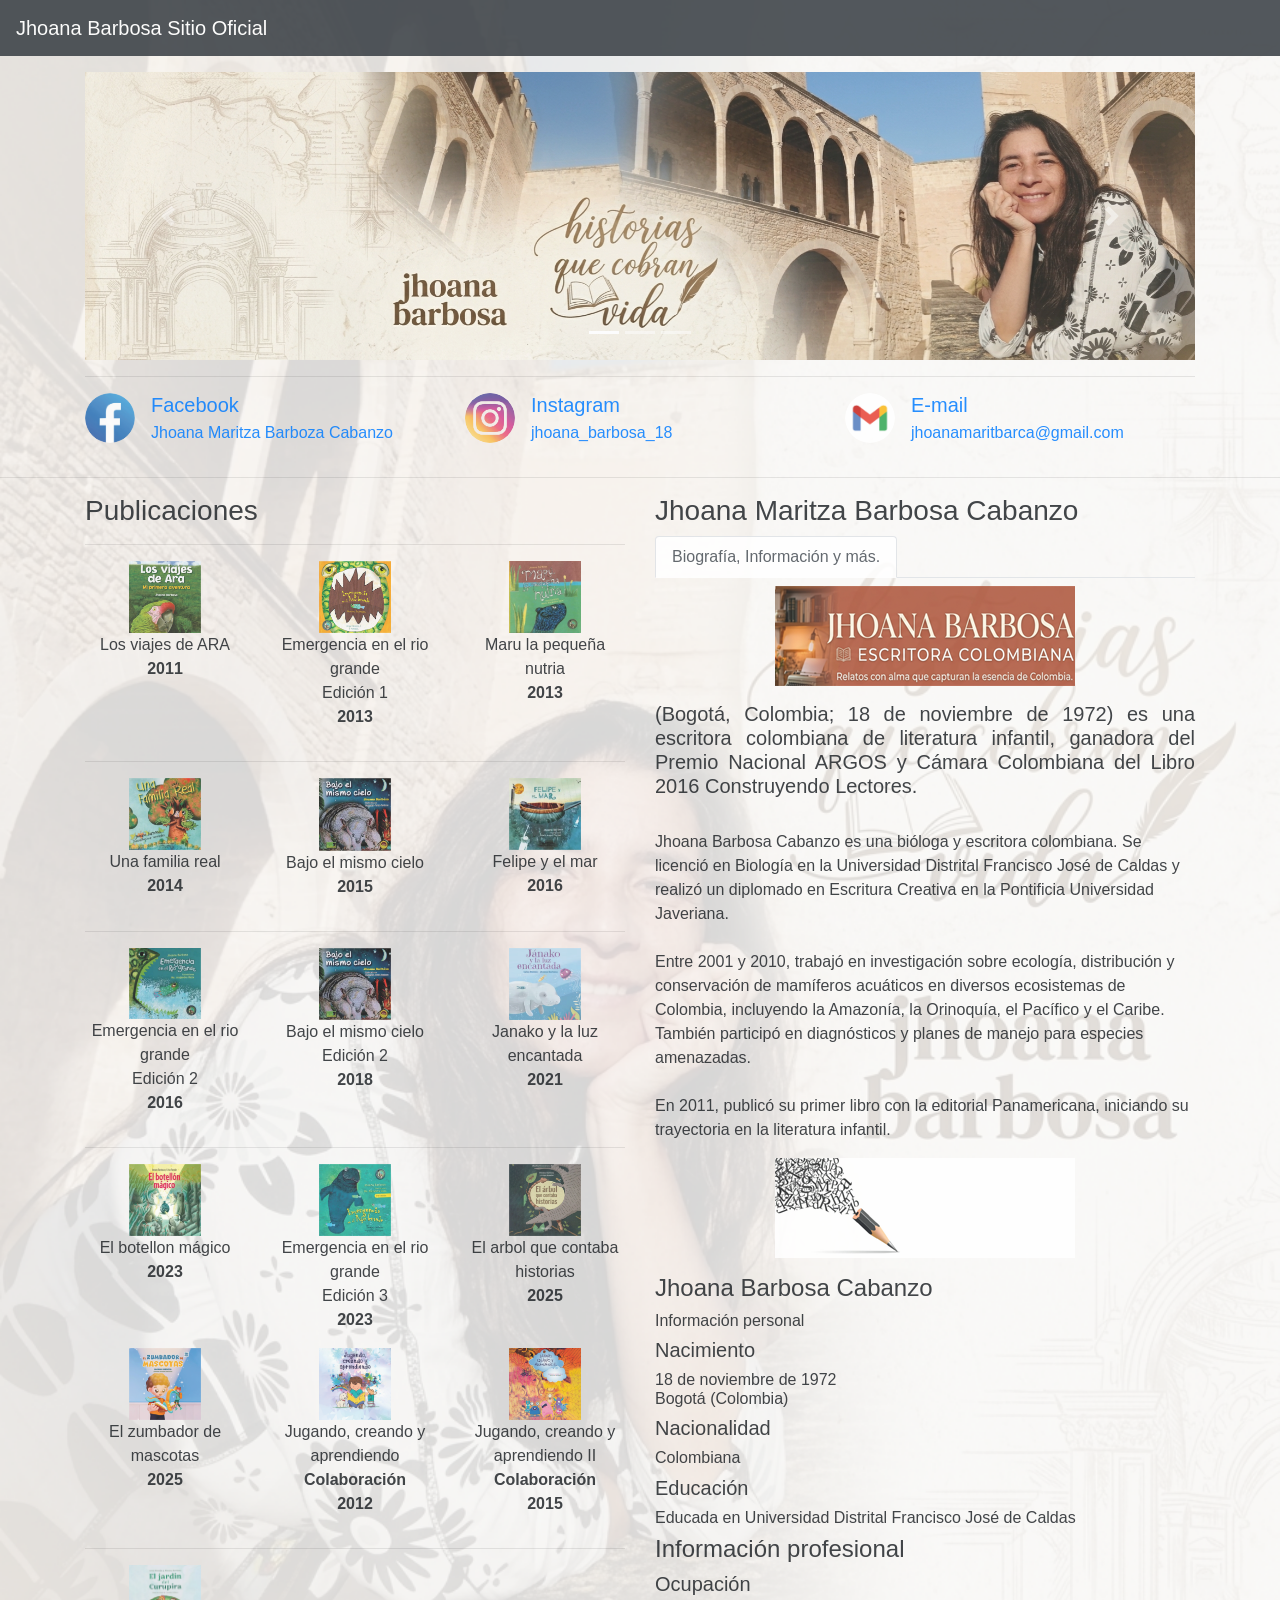
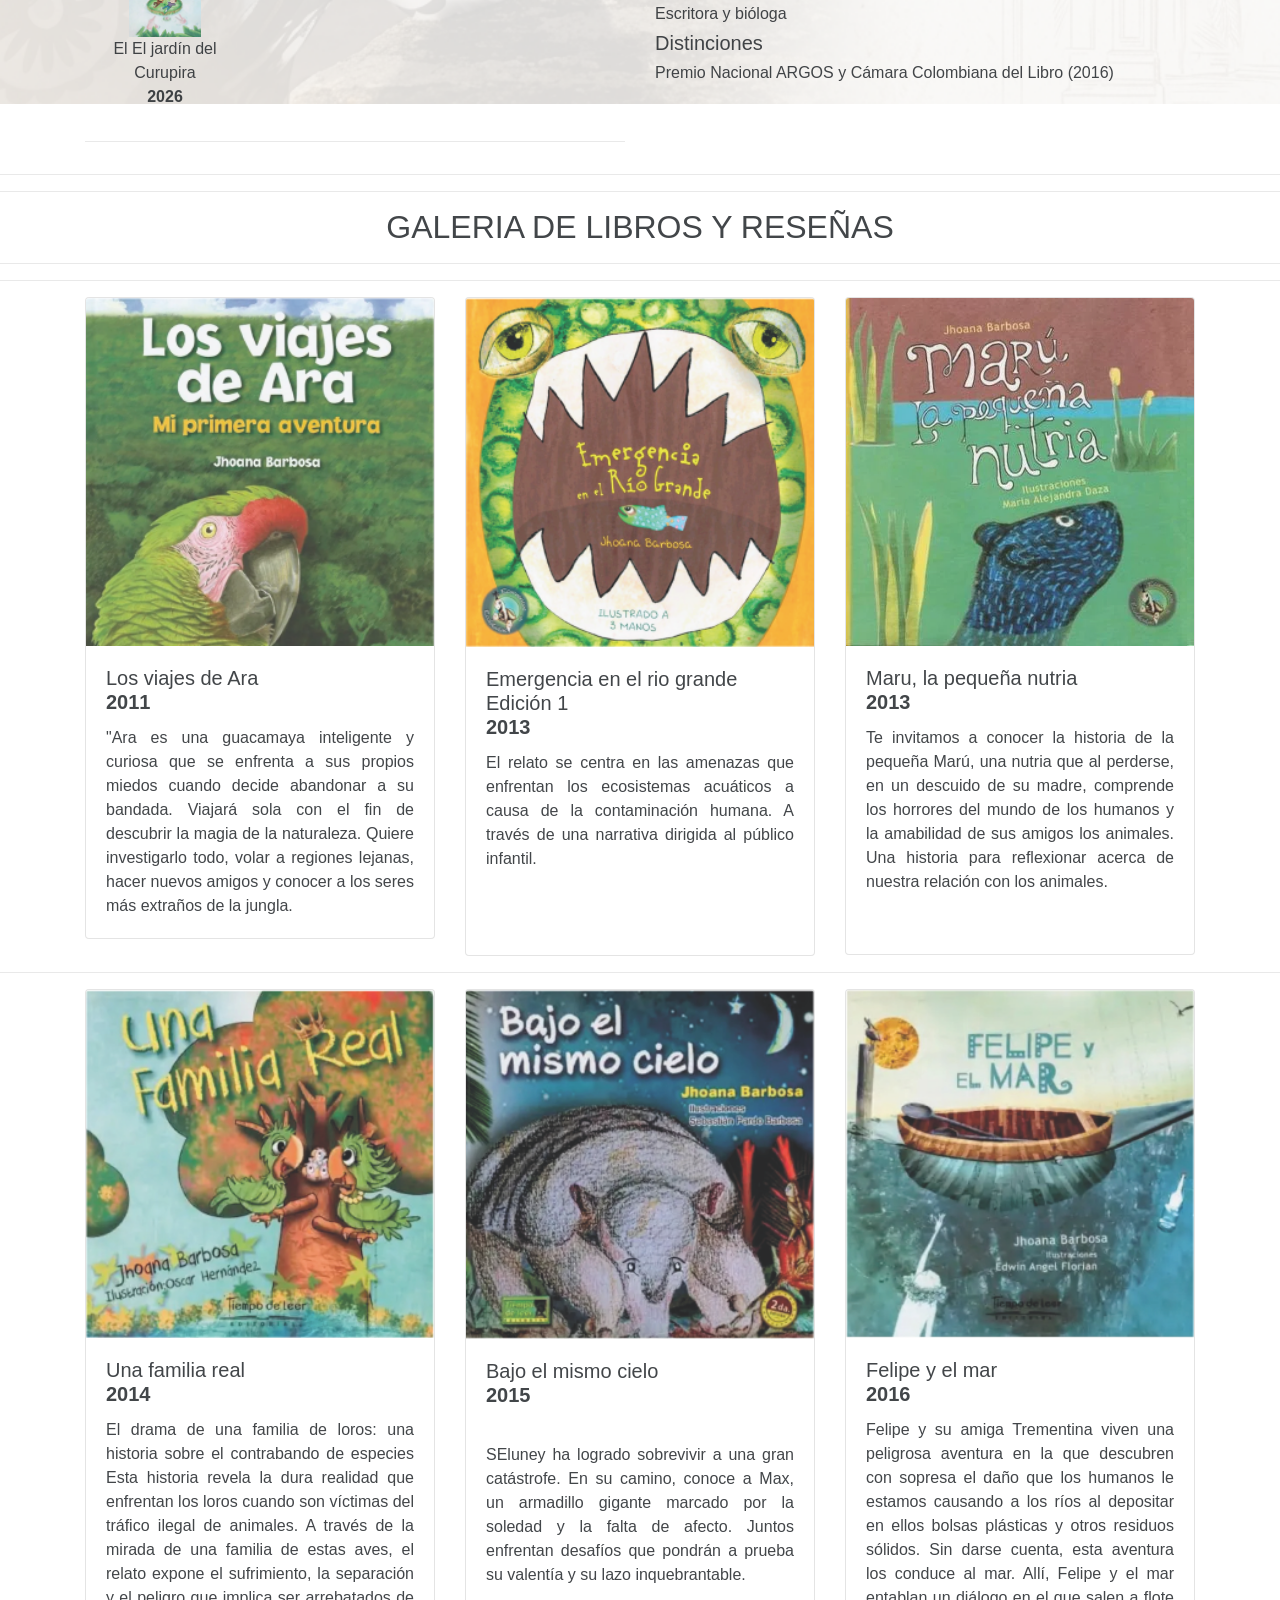
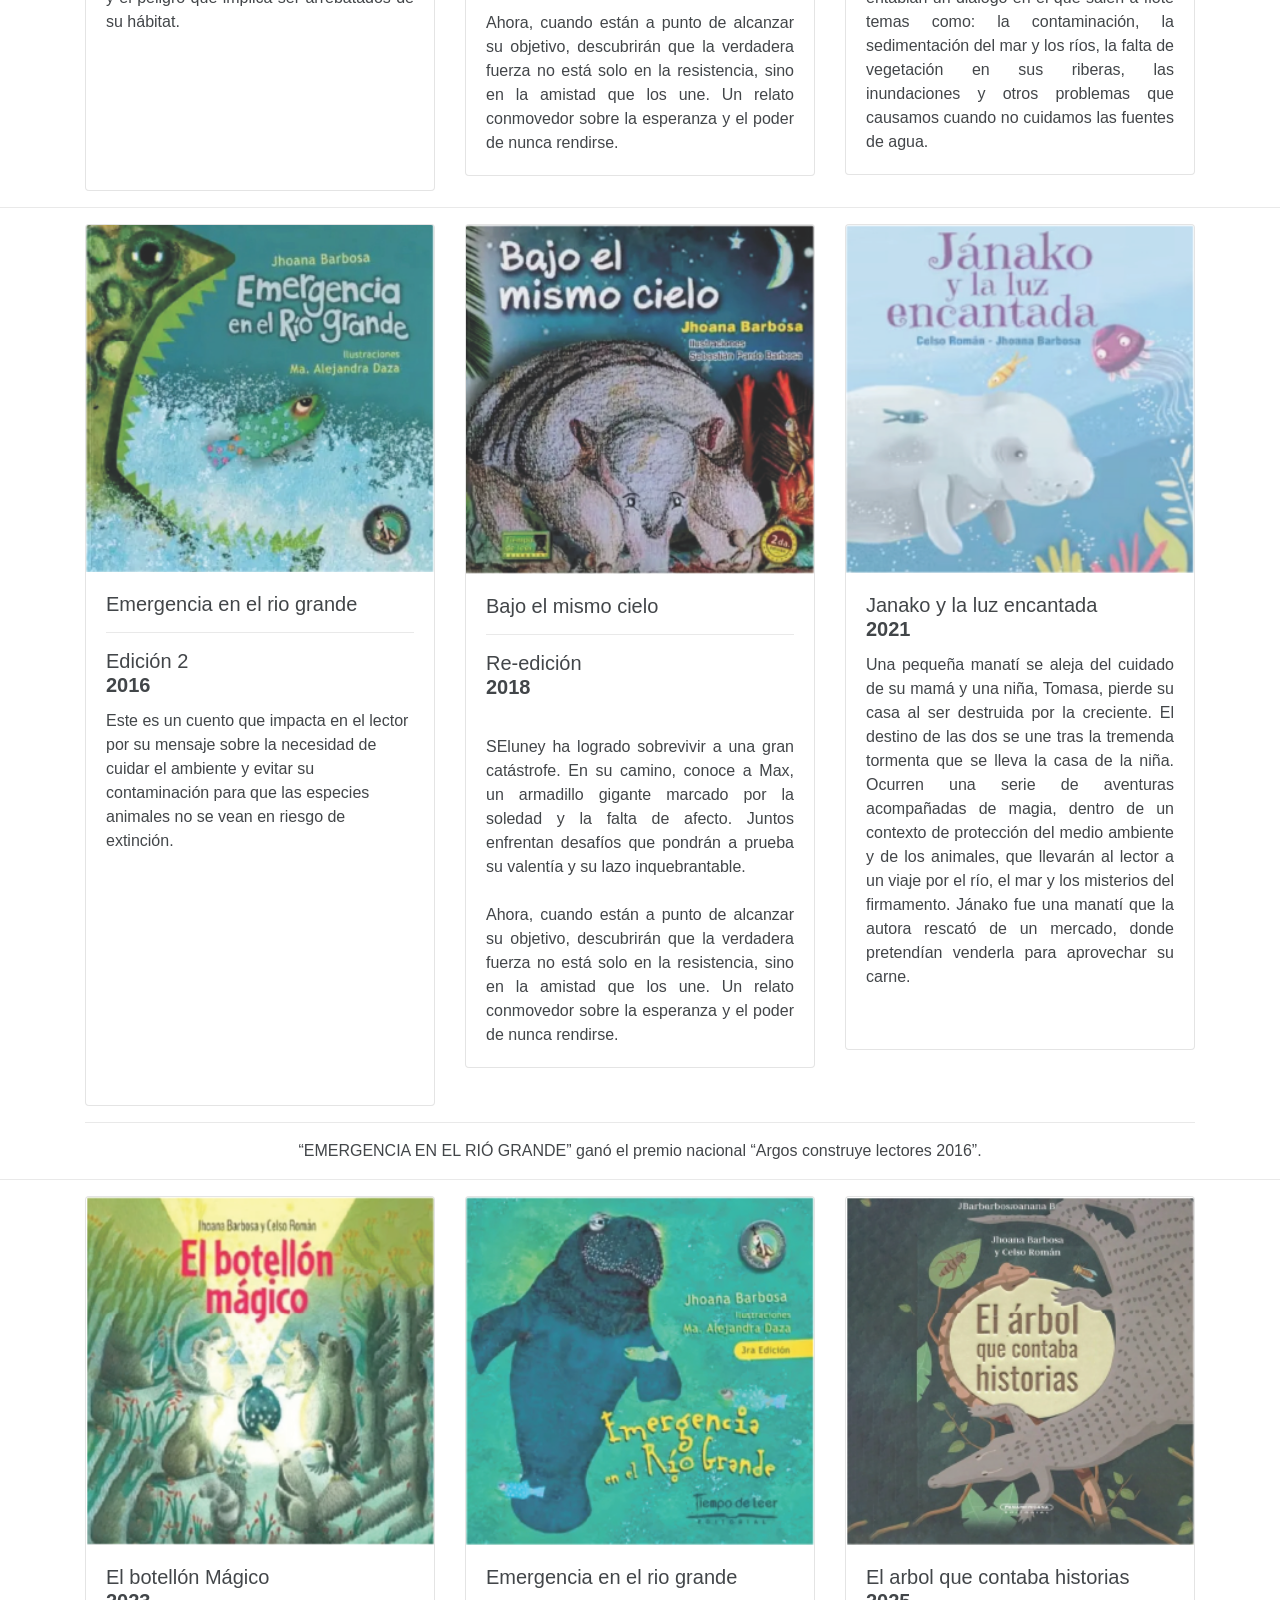
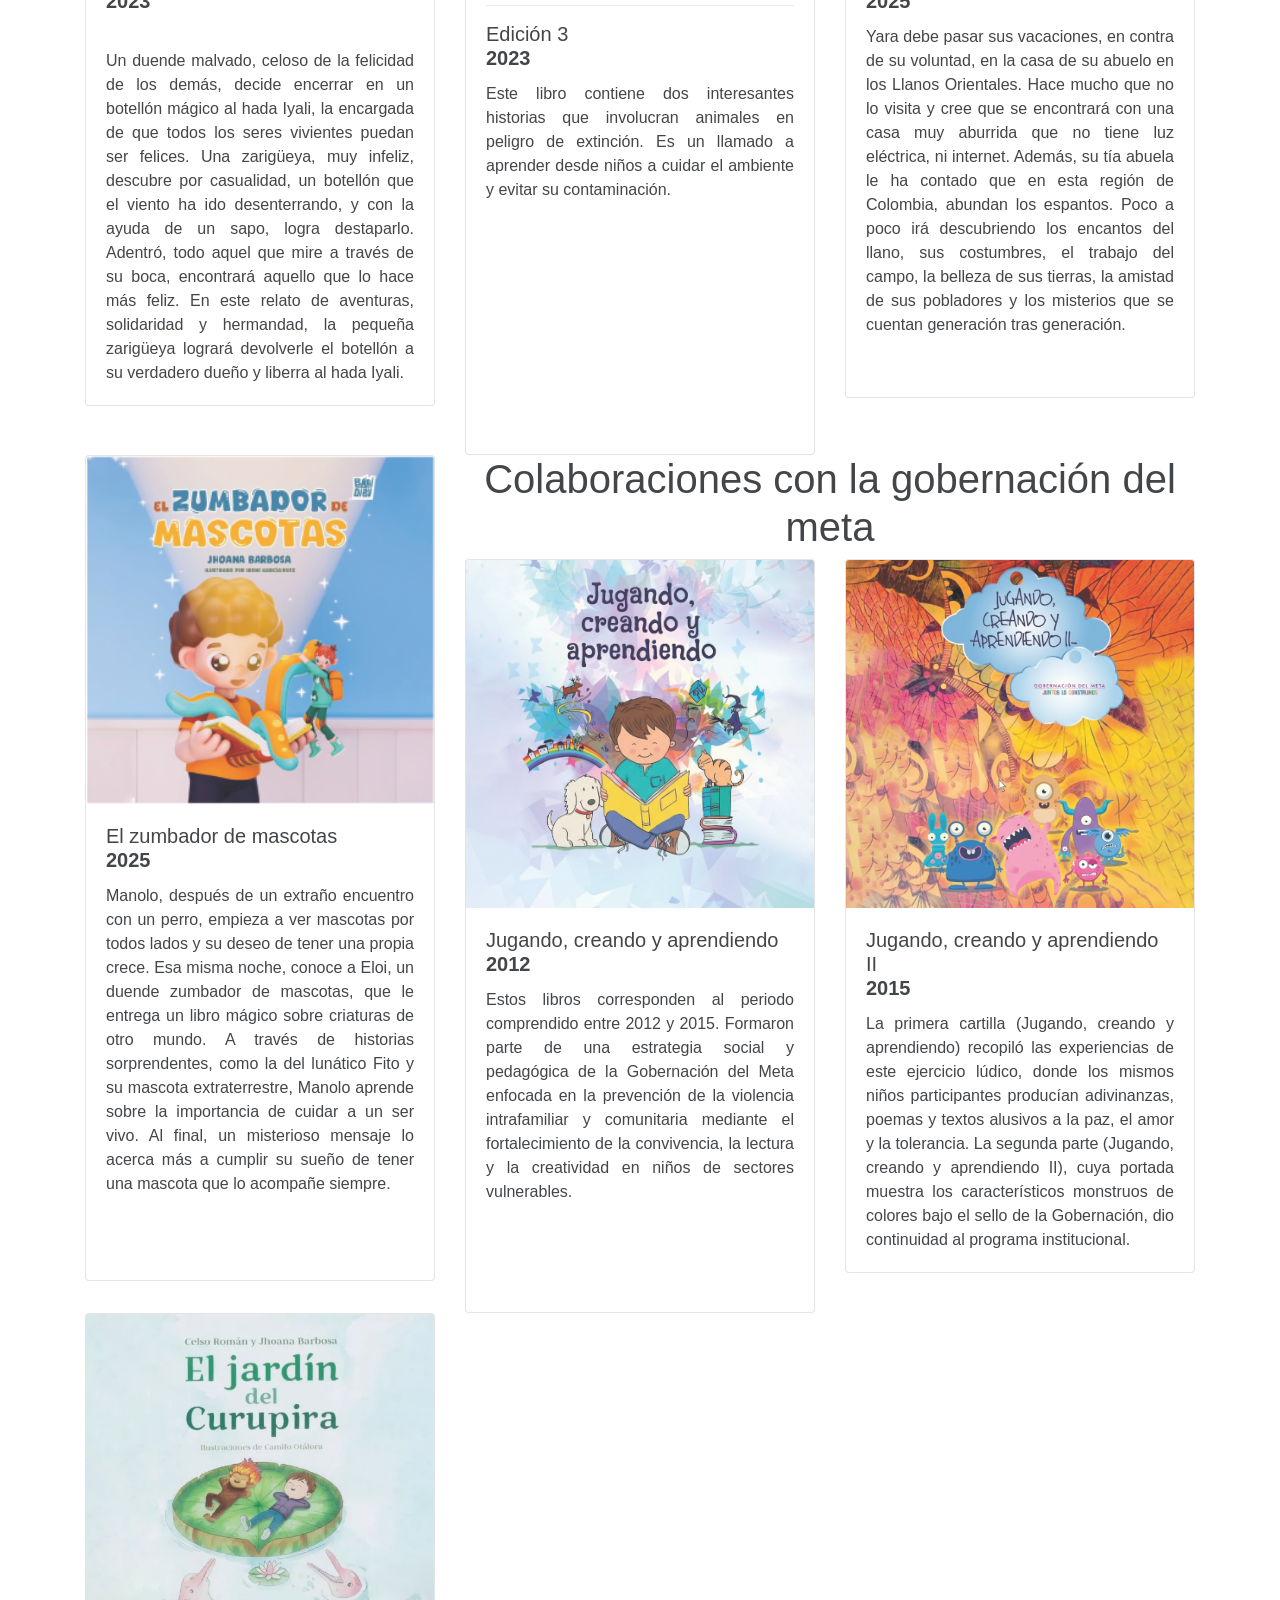
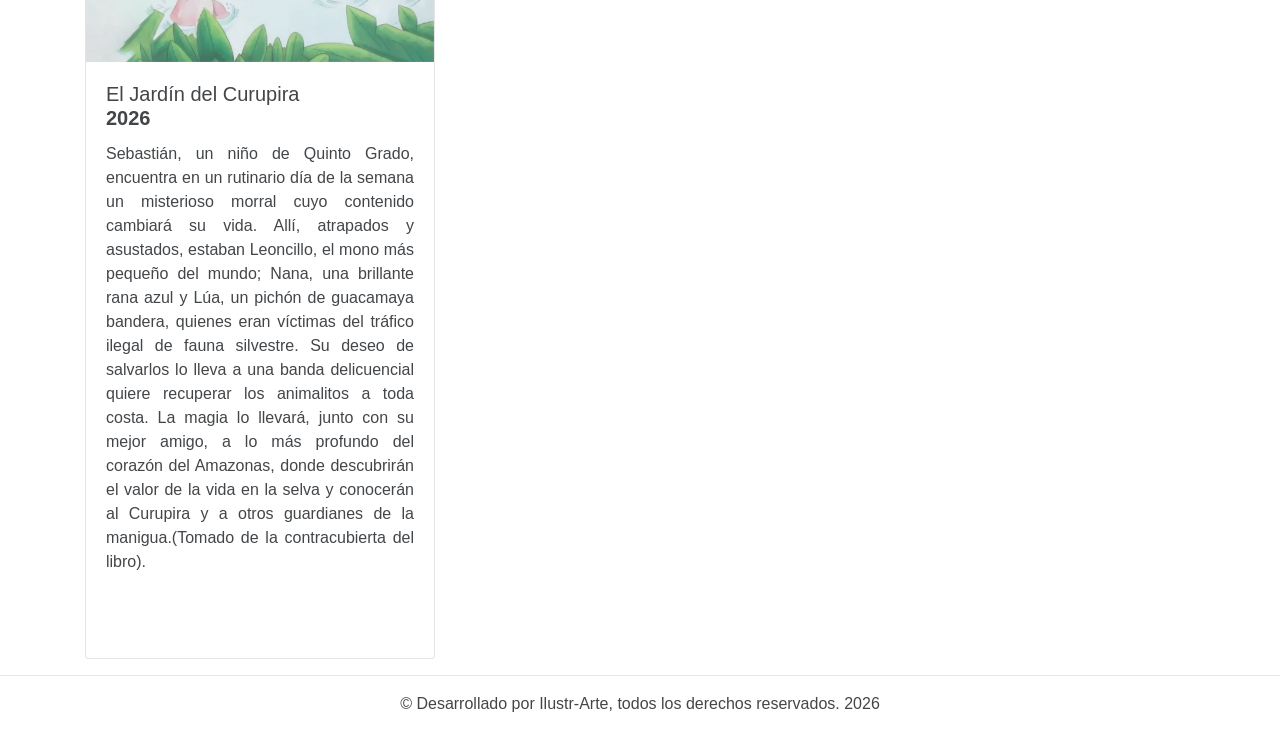
<file: inicio.html>
<!DOCTYPE html>
<html lang="en">
  <head>
    <meta charset="UTF-8">
    <meta http-equiv="X-UA-Compatible" content="IE=edge">
    <meta name="viewport" content="width=device-width, initial-scale=1">
    <title>Jhoana Barbosa Sitio Oficial</title>
    <link href="css/bootstrap-4.4.1.css" rel="stylesheet">
    <link href="css/css.css" rel="stylesheet" type="text/css">
  </head>
  <body>
    <nav class="navbar navbar-expand-lg navbar-dark bg-dark">
      <a class="navbar-brand" href="#">Jhoana Barbosa Sitio Oficial</a>
      
      <div class="collapse navbar-collapse" id="navbarSupportedContent">
        <ul class="navbar-nav mr-auto">
         
         
          
        </ul>
        
      </div>
    </nav>
    <div class="container mt-3">
      <div class="row">
        <div class="col-12">
          <div id="carouselExampleControls" class="carousel slide" data-ride="carousel">
            <ol class="carousel-indicators">
              <li data-target="#carouselExampleControls" data-slide-to="0" class="active"></li>
              <li data-target="#carouselExampleControls" data-slide-to="1"></li>
              <li data-target="#carouselExampleControls" data-slide-to="2"></li>
            </ol>
            <div class="carousel-inner">
              <div class="carousel-item active">
                <img class="d-block w-100" src="images/header 2.png" alt="First slide">
                <div class="carousel-caption d-none d-md-block">
                  
                </div>
              </div>
              <div class="carousel-item">
                <img class="d-block w-100" src="images/header 1.png" alt="Second slide">
                <div class="carousel-caption d-none d-md-block">
                  <h5></h5>
                  <p></p>
                </div>
              </div>
              <div class="carousel-item">
                <img class="d-block w-100" src="images/header 3.png" alt="Third slide">
                <div class="carousel-caption d-none d-md-block">
                  <h5></h5>
                  <p></p>
                </div>
              </div>
            </div>
            <a class="carousel-control-prev" href="#carouselExampleControls" role="button" data-slide="prev">
            <span class="carousel-control-prev-icon" aria-hidden="true"></span>
            <span class="sr-only">Previous</span>
            </a>
            <a class="carousel-control-next" href="#carouselExampleControls" role="button" data-slide="next">
            <span class="carousel-control-next-icon" aria-hidden="true"></span>
            <span class="sr-only">Next</span>
            </a>
          </div>
        </div>
      </div>
      <hr>
    </div>
	  
    <section>
      <div class="container">
        <div class="row">
          
          <div class="col-lg-4 col-md-6 col-12">
            <ul class="list-unstyled">
              <li class="media">
                <img class="mr-3 rounded-circle" src="images/1x/logo facebook.png" width="50px" alt="Generic placeholder image">
                <a href="https://web.facebook.com/jhoanamaritza.barbosacabanzo"><div class="media-body ">
                  <h5 class="mt-0 mb-1">Facebook</h5>
                  <p class="mb-0">Jhoana Maritza Barboza Cabanzo</p>
                </div></a>
              </li>
            </ul>
          </div>
          <div class="col-lg-4 d-md-none d-lg-block">
            <ul class="list-unstyled">
              <li class="media">
                <img class="mr-3 rounded-circle" src="images/1x/logo instagram.png" width="50px" alt="Generic placeholder image">
                <a href="https://www.instagram.com/jhoana_barbosa_18/"><div class="media-body">
                  <h5 class="mt-0 mb-1">Instagram</h5>
                  <p class="mb-0">jhoana_barbosa_18</p>
                </div></a>
              </li>
            </ul>
          </div>
			<div class="col-lg-4 col-md-6 col-12">
            <ul class="list-unstyled">
              <li class="media">
                <img class="mr-3 rounded-circle" src="images/1x/logo gmail.png" width="50px" alt="Generic placeholder image">
                <a href="mailto:jhoanamaritbarca@gmail.com"><div class="media-body">
                  <h5 class="mt-0 mb-1">E-mail</h5>
                  <p class="mb-0">jhoanamaritbarca@gmail.com</p>
                </div></a>
              </li>
            </ul>
          </div>
        </div>
      </div>
    </section>
    <hr>
	  <section>
      <div class="container">
        <div class="row">
          <div class="col-md-6 col-12">
            <h3>Publicaciones</h3>
            <hr>
            <div class="row">
              <div class="col-4">
                <div class="text-center"> <img src="images/Libros/los viajes de ara.png" width="72px" alt="Thumbnail Image 1"> <br> <p>Los viajes de ARA<br><b>2011</b></p></div>
              </div>
              <div class="col-4">
                <div class="text-center"> <img src="images/Libros/emergencia en el rio grande 1 edicion.png" width="72px" alt="Thumbnail Image 1"><br><p>Emergencia en el rio grande<br>Edición 1<br><b>2013</b></p></div>
              </div>
              <div class="col-4">
                <div class="text-center"> <img src="images/Libros/marlpn.png" width="72px" alt="Thumbnail Image 1"><br><p>Maru la pequeña nutria<br><b>2013</b></p></div>
              </div>
            </div>
            <hr>
            <div class="row">
              <div class="col-4">
                <div class="text-center"> <img src="images/Libros/una familia real.png" width="72px" alt="Thumbnail Image 1"><br><p>Una familia real<br><b>2014</b></p></div>
              </div>
              <div class="col-4">
                <div class="text-center"> <img src="images/Libros/Bajo el mismo cielo.png" width="72px" alt="Thumbnail Image 1"><br><p>Bajo el mismo cielo<br><b>2015</b></p></div>
              </div>
              <div class="col-4">
                <div class="text-center"> <img src="images/Libros/felipe y el mar.png" width="72px" alt="Thumbnail Image 1"><br><p>Felipe y el mar<br><b>2016</b></p></div>
              </div>
            </div>
            <hr>
            <div class="row">
              <div class="col-4">
                <div class="text-center"> <img src="images/Libros/emergencia en el rio grande  2 edicion.png" width="72px" alt="Thumbnail Image 1"><br><p>Emergencia en el rio grande<br>Edición 2<br><b>2016</b></p></div>
              </div>
              <div class="col-4">
                <div class="text-center"> <img src="images/Libros/Bajo el mismo cielo.png" width="72px" alt="Thumbnail Image 1"><br><p>Bajo el mismo cielo<br>Edición 2<br><b>2018</b></p></div>
              </div>
              <div class="col-4">
                <div class="text-center"> <img src="images/Libros/janako y la luz encantada.png" width="72px" alt="Thumbnail Image 1"><br><p>Janako y la luz encantada<br><b>2021</b></p></div>
              </div>
            </div>
            <hr>
			  <div class="row">
              <div class="col-4">
                <div class="text-center"> <img src="images/Libros/el botellon magico.png"  width="72px" alt="Thumbnail Image 1"><br><p>El botellon mágico<br><b>2023</b></p></div>
              </div>
              <div class="col-4">
                <div class="text-center"> <img src="images/Libros/emergencia en el rio grande 3 edicion.png" width="72px" alt="Thumbnail Image 1"><br><p>Emergencia en el rio grande<br>Edición 3<br><b>2023</b></p></div>
              </div>
              <div class="col-4">
                <div class="text-center"> <img src="images/Libros/el arbol que contaba historias.png" width="72px" alt="Thumbnail Image 1"><br><p>El arbol que contaba historias<br><b>2025</b></p></div>
              </div>
            </div>
			  <div class="row">
              <div class="col-4">
                <div class="text-center"> <img src="images/Libros/el zumbador de mascotas.png"  width="72px" alt="Thumbnail Image 1"><br><p>El zumbador de mascotas<br><b>2025</b></p></div>
              </div>
              <div class="col-4">
                <div class="text-center"> <img src="images/Libros/jugando creando y aprendiendo.png" width="72px" alt="Thumbnail Image 1"><br><p>Jugando, creando y aprendiendo<br><b>Colaboración</b><br><b>2012</b></p></div>
              </div>
              <div class="col-4">
                <div class="text-center"> <img src="images/Libros/jugando creando y aprendiendo II.png" width="72px" alt="Thumbnail Image 1"><br><p>Jugando, creando y aprendiendo II<br><b>Colaboración</b><br><b>2015</b></p></div>
              </div>
            </div><hr>
			  <div class="row">
              <div class="col-4">
                <div class="text-center"> <img src="images/Libros/el jardin del curupira.png"  width="72px" alt="Thumbnail Image 1"><br><p>El El jardín del Curupira<br><b>2026</b></p></div>
              </div>
              <div class="col-4">
                 </div>
              <div class="col-4">
                </div>
            </div><hr>
          </div>
          <div class="col-md-6 col-12">
            <h3>Jhoana Maritza Barbosa Cabanzo </h3>
            <nav>
              <div class="nav nav-tabs" id="nav-tab" role="tablist">
                <a class="nav-item nav-link active" id="nav-home-tab" data-toggle="tab" href="#nav-home" role="tab" aria-controls="nav-home" aria-selected="true">Biografía, Información y más.</a>
                
                
              </div>
            </nav>
            <div class="tab-content" id="nav-tabContent">
              <div class="tab-pane fade show active" id="nav-home" role="tabpanel" aria-labelledby="nav-home-tab">
                <p class="text-center mt-2"><img src="images/biografia.png" alt=""></p>
                <p align="justify"><h5 align="justify">(Bogotá, Colombia; 18 de noviembre de 1972) es una escritora colombiana de literatura infantil, ganadora del Premio Nacional ARGOS y Cámara Colombiana del Libro 2016 Construyendo Lectores.</h5><br>Jhoana Barbosa Cabanzo es una bióloga y escritora colombiana. Se licenció en Biología en la Universidad Distrital Francisco José de Caldas y realizó un diplomado en Escritura Creativa en la Pontificia Universidad Javeriana.<br><br>

Entre 2001 y 2010, trabajó en investigación sobre ecología, distribución y conservación de mamíferos acuáticos en diversos ecosistemas de Colombia, incluyendo la Amazonía, la Orinoquía, el Pacífico y el Caribe. También participó en diagnósticos y planes de manejo para especies amenazadas.<br><br>

En 2011, publicó su primer libro con la editorial Panamericana, iniciando su trayectoria en la literatura infantil.</p>
				
				
                <p class="text-center mt-2"><img src="images/informacion.png" alt=""></p>
                <p><h4>Jhoana Barbosa Cabanzo</h4>

<h6>Información personal</h6>
<h5>Nacimiento</h5>	<h6>18 de noviembre de 1972<br>Bogotá (Colombia)</h6>

<h5>Nacionalidad</h5>	<h6>Colombiana</h6>
<h5>Educación</h5>
<h6>Educada en	Universidad Distrital Francisco José de Caldas</h6>
<h4>Información profesional</h4>
<h5>Ocupación</h5>	<h6>Escritora y bióloga</h6>
<h5>Distinciones</h5>	
<h6>Premio Nacional ARGOS y Cámara Colombiana del Libro (2016)</h6></p>
              </div>
              
            </div>
          </div>
        </div>
      </div>
    </section>
  <hr>
    <hr>
    <h2 class="text-center">GALERIA DE LIBROS Y RESEÑAS</h2>
    <hr>
    <hr>
    <div class="container">
      <div class="row">
        <div class="col-12">
          <div class="row">
			  <div class="col-sm-4 col-12">
              <div class="card">
                <img class="card-img-top" src="images/Libros/los viajes de ara.png" alt="Card image cap">
                <div class="card-body">
                  <h5 class="card-title">Los viajes de Ara<br><b>2011</b></h5>
                  <p align="justify" class="card-text">"Ara es una guacamaya inteligente y curiosa que se enfrenta a sus propios miedos cuando decide abandonar a su bandada. Viajará sola con el fin de descubrir la magia de la naturaleza. Quiere investigarlo todo, volar a regiones lejanas, hacer nuevos amigos y conocer a los seres más extraños de la jungla. </p>
                </div>
              </div>
            </div>
				  <div class="col-sm-4 col-12">
              <div class="card">
                <img class="card-img-top" src="images/Libros/emergencia en el rio grande 1 edicion.png" alt="Card image cap">
                <div class="card-body">
                  <h5 class="card-title">Emergencia en el rio grande<br>Edición 1<br><b>2013</b></h5>
                  <p align="justify" class="card-text">El relato se centra en las amenazas que enfrentan los ecosistemas acuáticos a causa de la contaminación humana. A través de una narrativa dirigida al público infantil.</p><br><br>
                </div>
              </div>
            </div>
			  <div class="col-sm-4 col-12">
              <div class="card">
                <img class="card-img-top" src="images/Libros/marlpn.png" alt="Card image cap">
                <div class="card-body">
                  <h5 class="card-title">Maru, la pequeña nutria<br><b>2013</b></h5>
                  <p align="justify" class="card-text">Te invitamos a conocer la historia de la pequeña Marú, una nutria que al perderse, en un descuido de su madre, comprende los horrores del mundo de los humanos y la amabilidad de sus amigos los animales. Una historia para reflexionar acerca de nuestra relación con los animales.</p><br>
                </div>
              </div>
            </div>
            
            
			  
          </div>
          
        </div>
        <hr>
  
      </div>
    </div><hr>
	      <div class="container">
      <div class="row">
        <div class="col-12">
          <div class="row">
			  <div class="col-sm-4 col-12">
              <div class="card">
                <img class="card-img-top" src="images/Libros/una familia real.png" alt="Card image cap">
                <div class="card-body">
                  <h5 class="card-title">Una familia real<br><b>2014</b></h5>
                  <p align="justify" class="card-text">El drama de una familia de loros: una historia sobre el contrabando de especies Esta historia revela la dura realidad que enfrentan los loros cuando son víctimas del tráfico ilegal de animales. A través de la mirada de una familia de estas aves, el relato expone el sufrimiento, la separación y el peligro que implica ser arrebatados de su hábitat.</p><br><br><br><br><br>
                </div>
              </div>
            </div>
			  <div class="col-sm-4 col-12">
              <div class="card">
                <img class="card-img-top" src="images/Libros/Bajo el mismo cielo.png" alt="Card image cap">
                <div class="card-body">
                  <h5 class="card-title">Bajo el mismo cielo<br><b>2015</b></h5>
                  <p align="justify" class="card-text"><br>SEluney ha logrado sobrevivir a una gran catástrofe. En su camino, conoce a Max, un armadillo gigante marcado por la soledad y la falta de afecto. Juntos enfrentan desafíos que pondrán a prueba su valentía y su lazo inquebrantable.
<br><br>
Ahora, cuando están a punto de alcanzar su objetivo, descubrirán que la verdadera fuerza no está solo en la resistencia, sino en la amistad que los une. Un relato conmovedor sobre la esperanza y el poder de nunca rendirse.</p>
                  
                </div>
              </div>
            </div>
			  <div class="col-sm-4 col-12">
              <div class="card">
                <img class="card-img-top" src="images/Libros/felipe y el mar.png" alt="Card image cap">
                <div class="card-body">
                  <h5 class="card-title">Felipe y el mar<br><b>2016</b></h5>
                  <p align="justify" class="card-text">Felipe y su amiga Trementina viven una peligrosa aventura en la que descubren con sopresa el daño que los humanos le estamos causando a los ríos al depositar en ellos bolsas plásticas y otros residuos sólidos. Sin darse cuenta, esta aventura los conduce al mar.

Allí, Felipe y el mar entablan un diálogo en el que salen a flote temas como: la contaminación, la sedimentación del mar y los ríos, la falta de vegetación en sus riberas, las inundaciones y otros problemas que causamos cuando no cuidamos las fuentes de agua.</p>
                </div>
              </div>
            </div>
            
            
			  
          </div>
			
          
        </div>
        <hr>
  
      </div>
    </div>
    <hr>
	  
	      <div class="container">
      <div class="row">
        <div class="col-12">
          <div class="row">
			  <div class="col-sm-4 col-12">
              <div class="card">
                <img class="card-img-top" src="images/Libros/emergencia en el rio grande  2 edicion.png" alt="Card image cap">
                <div class="card-body">
                  <h5 class="card-title">Emergencia en el rio grande<br><hr>Edición 2<br><b>2016</b></h5>
                  <p class="card-text">Este es un cuento que impacta en el lector por su mensaje sobre la necesidad de cuidar el ambiente y evitar su contaminación para que las especies animales no se vean en riesgo de extinción.</p><br><br><br><br><br><br><br><br><br>
                </div>
              </div>
            </div>
			  <div class="col-sm-4 col-12">
              <div class="card">
                <img class="card-img-top" src="images/Libros/Bajo el mismo cielo.png" alt="Card image cap">
                <div class="card-body">
                  <h5 class="card-title">Bajo el mismo cielo<br><hr>Re-edición<br><b>2018</b></h5>
                  <p align="justify" class="card-text"><br>SEluney ha logrado sobrevivir a una gran catástrofe. En su camino, conoce a Max, un armadillo gigante marcado por la soledad y la falta de afecto. Juntos enfrentan desafíos que pondrán a prueba su valentía y su lazo inquebrantable.
<br><br>
Ahora, cuando están a punto de alcanzar su objetivo, descubrirán que la verdadera fuerza no está solo en la resistencia, sino en la amistad que los une. Un relato conmovedor sobre la esperanza y el poder de nunca rendirse.</p>
                  
                </div>
              </div>
            </div>
			   <div class="col-sm-4 col-12">
              <div class="card">
                <img class="card-img-top" src="images/Libros/janako y la luz encantada.png" alt="Card image cap">
                <div class="card-body">
                  <h5 class="card-title">Janako y la luz encantada<br><b>2021</b></h5>
                  <p align="justify" class="card-text">Una pequeña manatí se aleja del cuidado de su mamá y una niña, Tomasa, pierde su casa al ser destruida por la creciente. El destino de las dos se une tras la tremenda tormenta que se lleva la casa de la niña.
Ocurren una serie de aventuras acompañadas de magia, dentro de un contexto de protección del medio ambiente y de los animales, que llevarán al lector a un viaje por el río, el mar y los misterios del firmamento. Jánako fue una manatí que la autora rescató de un mercado, donde pretendían venderla para aprovechar su carne.</p><br>
                </div>
              </div>
            </div><hr>
			  <div class="row">
				  <hr>
			
			  
	
            
			 
          </div>
          
        </div>
        <hr>
  
      </div>
    </div>
			  <p align="center">

“EMERGENCIA EN EL RIÓ GRANDE” ganó el premio nacional “Argos construye lectores 2016”.</p></div><hr><div class="container">
      <div class="row">
        <div class="col-12">
          <div class="row">
			  <div class="col-sm-4 col-12">
              <div class="card">
                <img class="card-img-top" src="images/Libros/el botellon magico.png" alt="Card image cap">
                <div class="card-body">
                  <h5 class="card-title">El botellón Mágico<br><b>2023</b></h5><br>
                  <p align="justify" class="card-text">Un duende malvado, celoso de la felicidad de los demás, decide encerrar en un botellón mágico al hada Iyali, la encargada de que todos los seres vivientes puedan ser felices. Una zarigüeya, muy infeliz, descubre por casualidad, un botellón que el viento ha ido desenterrando, y con la ayuda de un sapo, logra destaparlo. Adentró, todo aquel que mire a través de su boca, encontrará aquello que lo hace más feliz. En este relato de aventuras, solidaridad y hermandad, la pequeña zarigüeya logrará devolverle el botellón a su verdadero dueño y liberra al hada Iyali.</p>
                </div>
              </div>
            </div> 
			  <div class="col-sm-4 col-12">
              <div class="card">
                <img class="card-img-top" src="images/Libros/emergencia en el rio grande 3 edicion.png" alt="Card image cap">
                <div class="card-body">
                  <h5 class="card-title">Emergencia en el rio grande<br><hr>Edición 3<br><b>2023</b></h5>
                  <p align="justify" class="card-text">Este libro contiene dos interesantes historias que involucran animales en peligro de extinción. Es un llamado a aprender desde niños a cuidar el ambiente y evitar su contaminación.</p><br><br><br><br><br><br><br><br><br>
                </div>
              </div>
            </div>
			  <div class="col-sm-4 col-12">
              <div class="card">
                <img class="card-img-top" src="images/Libros/el arbol que contaba historias.png" alt="Card image cap">
                <div class="card-body">
                  <h5 class="card-title">El arbol que contaba historias<br><b>2025</b></h5>
                  <p align="justify" class="card-text">Yara debe pasar sus vacaciones, en contra de su voluntad, en la casa de su abuelo en los Llanos Orientales. Hace mucho que no lo visita y cree que se encontrará con una casa muy aburrida que no tiene luz eléctrica, ni internet. Además, su tía abuela le ha contado que en esta región de Colombia, abundan los espantos. Poco a poco irá descubriendo los encantos del llano, sus costumbres, el trabajo del campo, la belleza de sus tierras, la amistad de sus pobladores y los misterios que se cuentan generación tras generación.</p><br>
                </div>
              </div>
            </div>
			  
			  <br><hr><br>
			
			  <div class="container">
      <div class="row">
        <div class="col-12">
          <div class="row">
            <div class="col-sm-4 col-12">
              <div class="card">
                <img class="card-img-top" src="images/Libros/el zumbador de mascotas.png" alt="Card image cap">
                <div class="card-body">
                  <h5 class="card-title">El zumbador de mascotas<br><b>2025</b></h5>
                  <p align="justify" class="card-text">Manolo, después de un extraño encuentro con un perro, empieza a ver mascotas por todos lados y su deseo de tener una propia crece. Esa misma noche, conoce a Eloi, un duende zumbador de mascotas, que le entrega un libro mágico sobre criaturas de otro mundo. A través de historias sorprendentes, como la del lunático Fito y su mascota extraterrestre, Manolo aprende sobre la importancia de cuidar a un ser vivo. Al final, un misterioso mensaje lo acerca más a cumplir su sueño de tener una mascota que lo acompañe siempre.</p><br><br>
                </div>
              </div>
            </div>
			  <div class="col-sm-8 col-12">
				  <div class="row">
				  <h1 align="center">Colaboraciones con la gobernación del meta</h1></div>
				  <div class="row">
				   <div class="col-sm-6 col-12">
              <div class="card">
                <img class="card-img-top" src="images/Libros/jugando creando y aprendiendo.png" alt="Card image cap">
                <div class="card-body">
                  <h5 class="card-title">Jugando, creando y aprendiendo<br><b>2012</b></h5>
                  <p align="justify" class="card-text">Estos libros corresponden al periodo comprendido entre 2012 y 2015. Formaron parte de una estrategia social y pedagógica de la Gobernación del Meta enfocada en la prevención de la violencia intrafamiliar y comunitaria mediante el fortalecimiento de la convivencia, la lectura y la creatividad en niños de sectores vulnerables.</p><br><br><br>
                </div>
              </div>
            </div>
					   <div class="col-sm-6 col-12">
              <div class="card">
                <img class="card-img-top" src="images/Libros/jugando creando y aprendiendo II.png" alt="Card image cap">
                <div class="card-body">
                  <h5 class="card-title">Jugando, creando y aprendiendo II<br><b>2015</b></h5>
                  <p align="justify" class="card-text">La primera cartilla (Jugando, creando y aprendiendo) recopiló las experiencias de este ejercicio lúdico, donde los mismos niños participantes producían adivinanzas, poemas y textos alusivos a la paz, el amor y la tolerancia. La segunda parte (Jugando, creando y aprendiendo II), cuya portada muestra los característicos monstruos de colores bajo el sello de la Gobernación, dio continuidad al programa institucional.</p>
                </div>
              </div>
            </div>
				  
				  </div>
			  
			  </div>
			
			
			</div></div></div></div>
            
			  <div class="container">
      <div class="row">
        <div class="col-12">
          <div class="row">
            <div class="col-sm-4 col-12">
              <div class="card">
                <img class="card-img-top" src="images/Libros/el jardin del curupira.png" alt="Card image cap">
                <div class="card-body">
                  <h5 class="card-title">El Jardín del Curupira<br><b>2026</b></h5>
                  <p align="justify" class="card-text">Sebastián, un niño de Quinto Grado, encuentra en un rutinario día de la semana un misterioso morral cuyo contenido cambiará su vida. Allí, atrapados y asustados, estaban Leoncillo, el mono más pequeño del mundo; Nana, una brillante rana azul y Lúa, un pichón de guacamaya bandera, quienes eran víctimas del tráfico ilegal de fauna silvestre. Su deseo de salvarlos lo lleva a una banda delicuencial quiere recuperar los animalitos a toda costa. La magia lo llevará, junto con su mejor amigo, a lo más profundo del corazón del Amazonas, donde descubrirán el valor de la vida en la selva y conocerán al Curupira y a otros guardianes de la manigua.(Tomado de la contracubierta del libro).</p><br><br>
                </div>
              </div>
            </div>
			  
				  
				  
			
			
			</div></div></div></div>
            
            
			  
          </div>
          
        </div>
        <hr>
  
      </div>
    </div>
    <hr>
      
    <footer class="text-center">
      <div class="container">
        <div class="row">
          <div class="col-12">
            <p>© Desarrollado por Ilustr-Arte, todos los derechos reservados. 2026</p>
          </div>
        </div>
      </div>
    </footer>
    
    <script src="js/jquery-3.4.1.min.js"></script>
    <script src="js/popper.min.js"></script>
    <script src="js/bootstrap-4.4.1.js"></script>
  </body>
</html>
</file>
<file: css/css.css>
@charset "UTF-8";
body{background-image: url("../images/bg.png");
background-repeat: no-repeat; background-size:cover; background-attachment: fixed;	opacity: 85%;
}
.col-12¨{mix-blend-mode: multiply; }
#miVideo{mix-blend-mode: multiply;}
</file>
